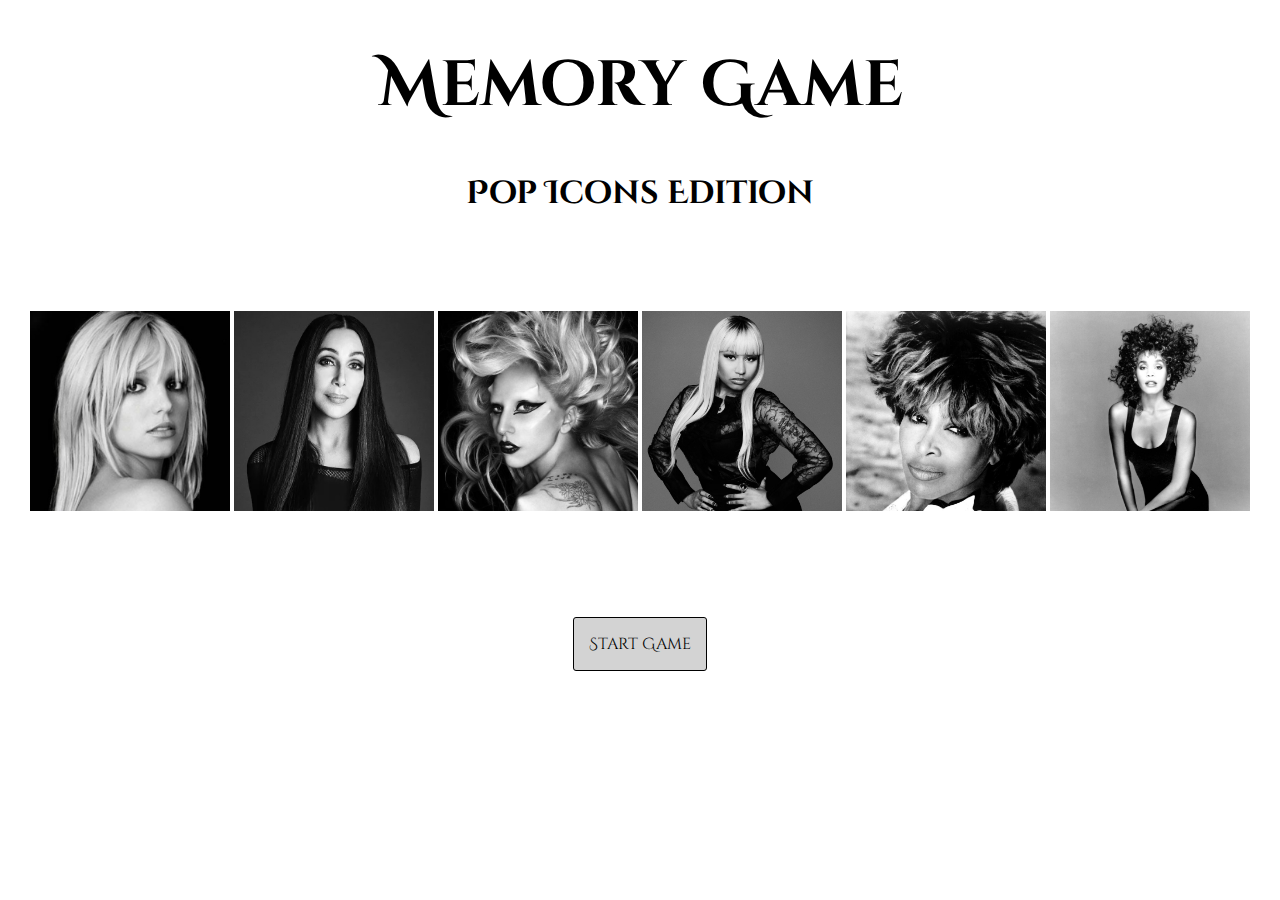
<file: index.html>
<!DOCTYPE html>
<html>
  <head>
    <meta charset="utf-8" />
    <meta name="viewport" content="width=device-width" />
    <link
      rel="stylesheet"
      href="https://fonts.googleapis.com/css2?family=Cinzel+Decorative&display=swap"
    />
    <link rel="stylesheet" href="welcome.css" />
    <title>Memory Game Pop Culture Edition</title>
  </head>
  <body>
    <div id="welcome-screen">
      <header>
        <h1>Memory Game</h1>
      </header>
      <main>
        <h2>Pop Icons Edition</h2>
        <div>
          <img src="./img/tile-britney.jpeg" width="200px" />
          <img src="./img/tile-cher.jpeg" width="200px" />
          <img src="./img/tile-gaga.jpeg" width="200px" />
          <img src="./img/tile-nicki.jpeg" width="200px" />
          <img src="./img/tile-tina.jpeg" width="200px" />
          <img src="./img/tile-whitney.jpeg" width="200px" />
        </div>
        <a href="./game/1/index.html" class="start-game">Start Game</a>
      </main>
    </div>
  </body>
</html>
</file>
<file: welcome.css>
html {
  height: 100%;
  width: 100%;
}

body {
  font-family: "Cinzel Decorative", bold;
  text-align: center;
  margin: 0;
}

h1 {
  font-size: 4em;
}

h2 {
  font-size: 2em;
  padding: 0 0 70px 0;
}

.start-game {
  appearance: button;
  border: 1px solid black;
  border-radius: 3px;
  padding: 15px;
  margin: 100px;
  color: black;
  background-color: lightgray;
  text-decoration: none;
}
</file>
